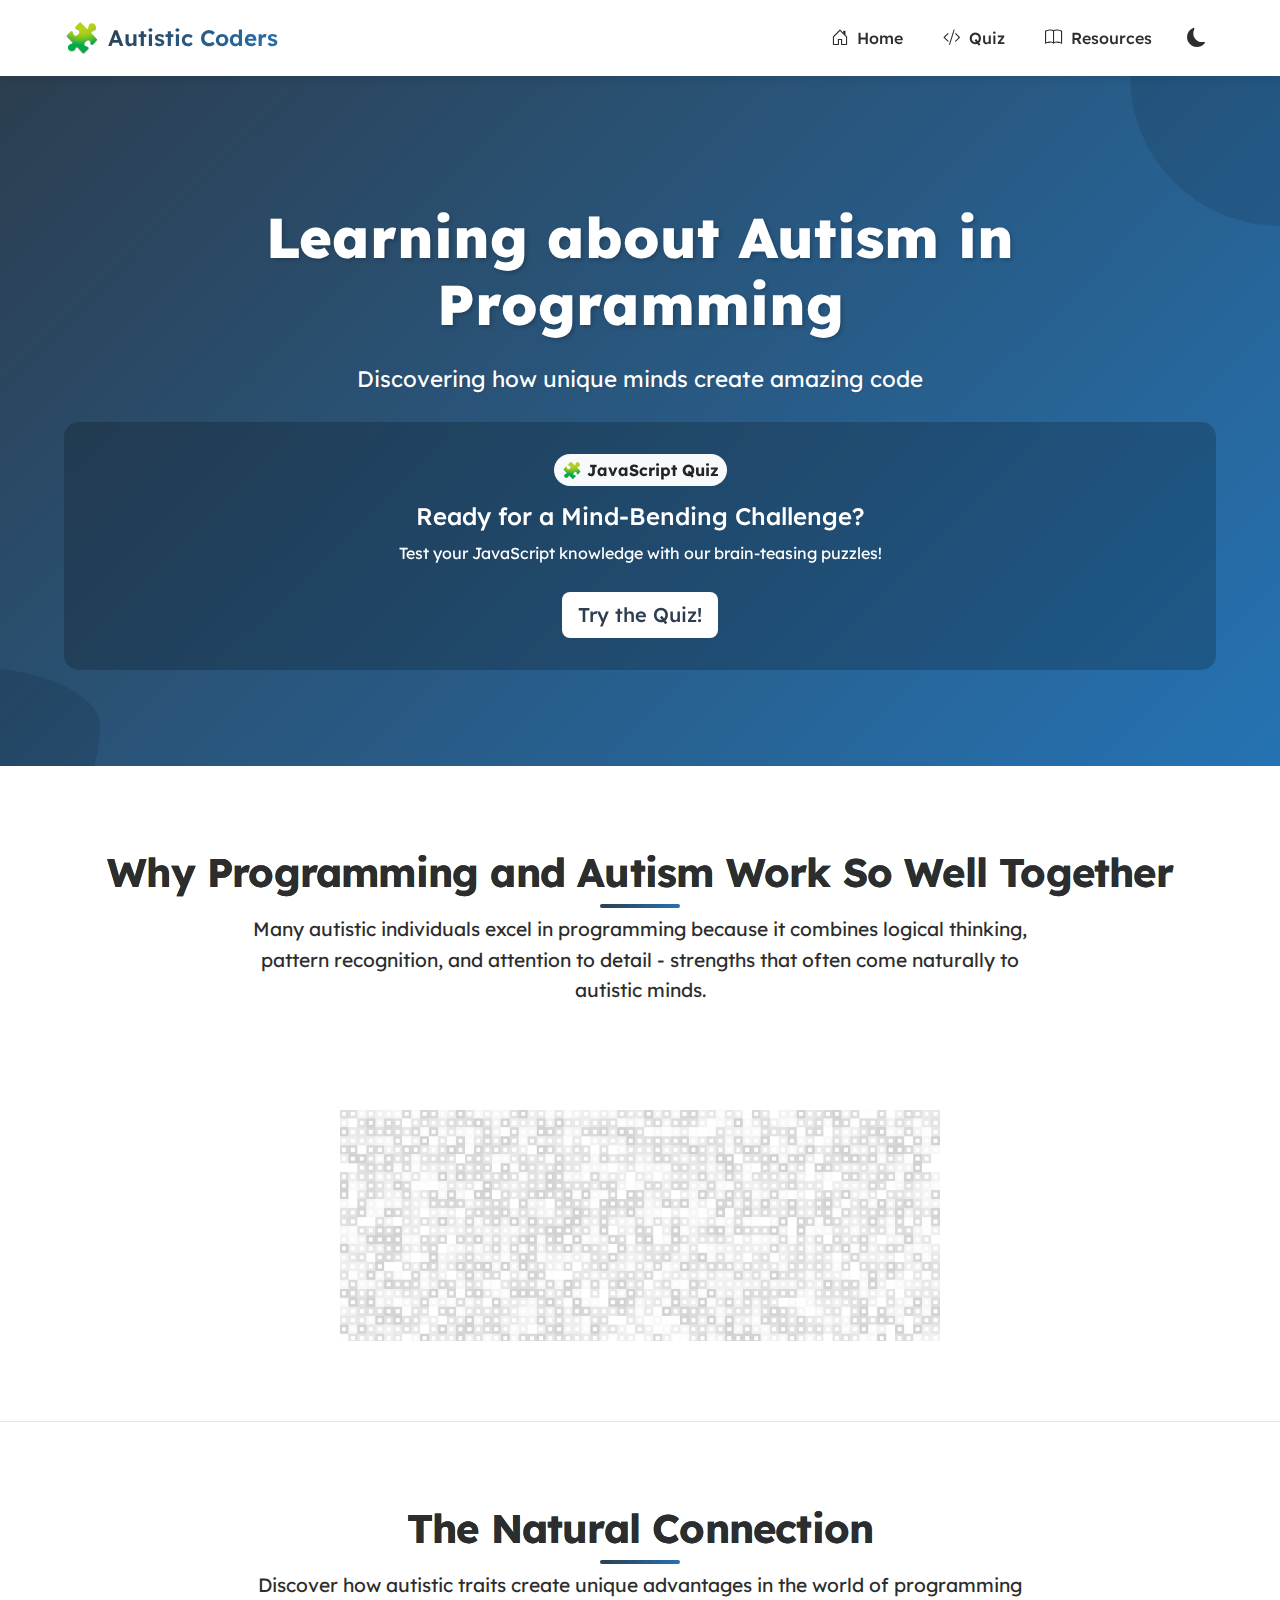
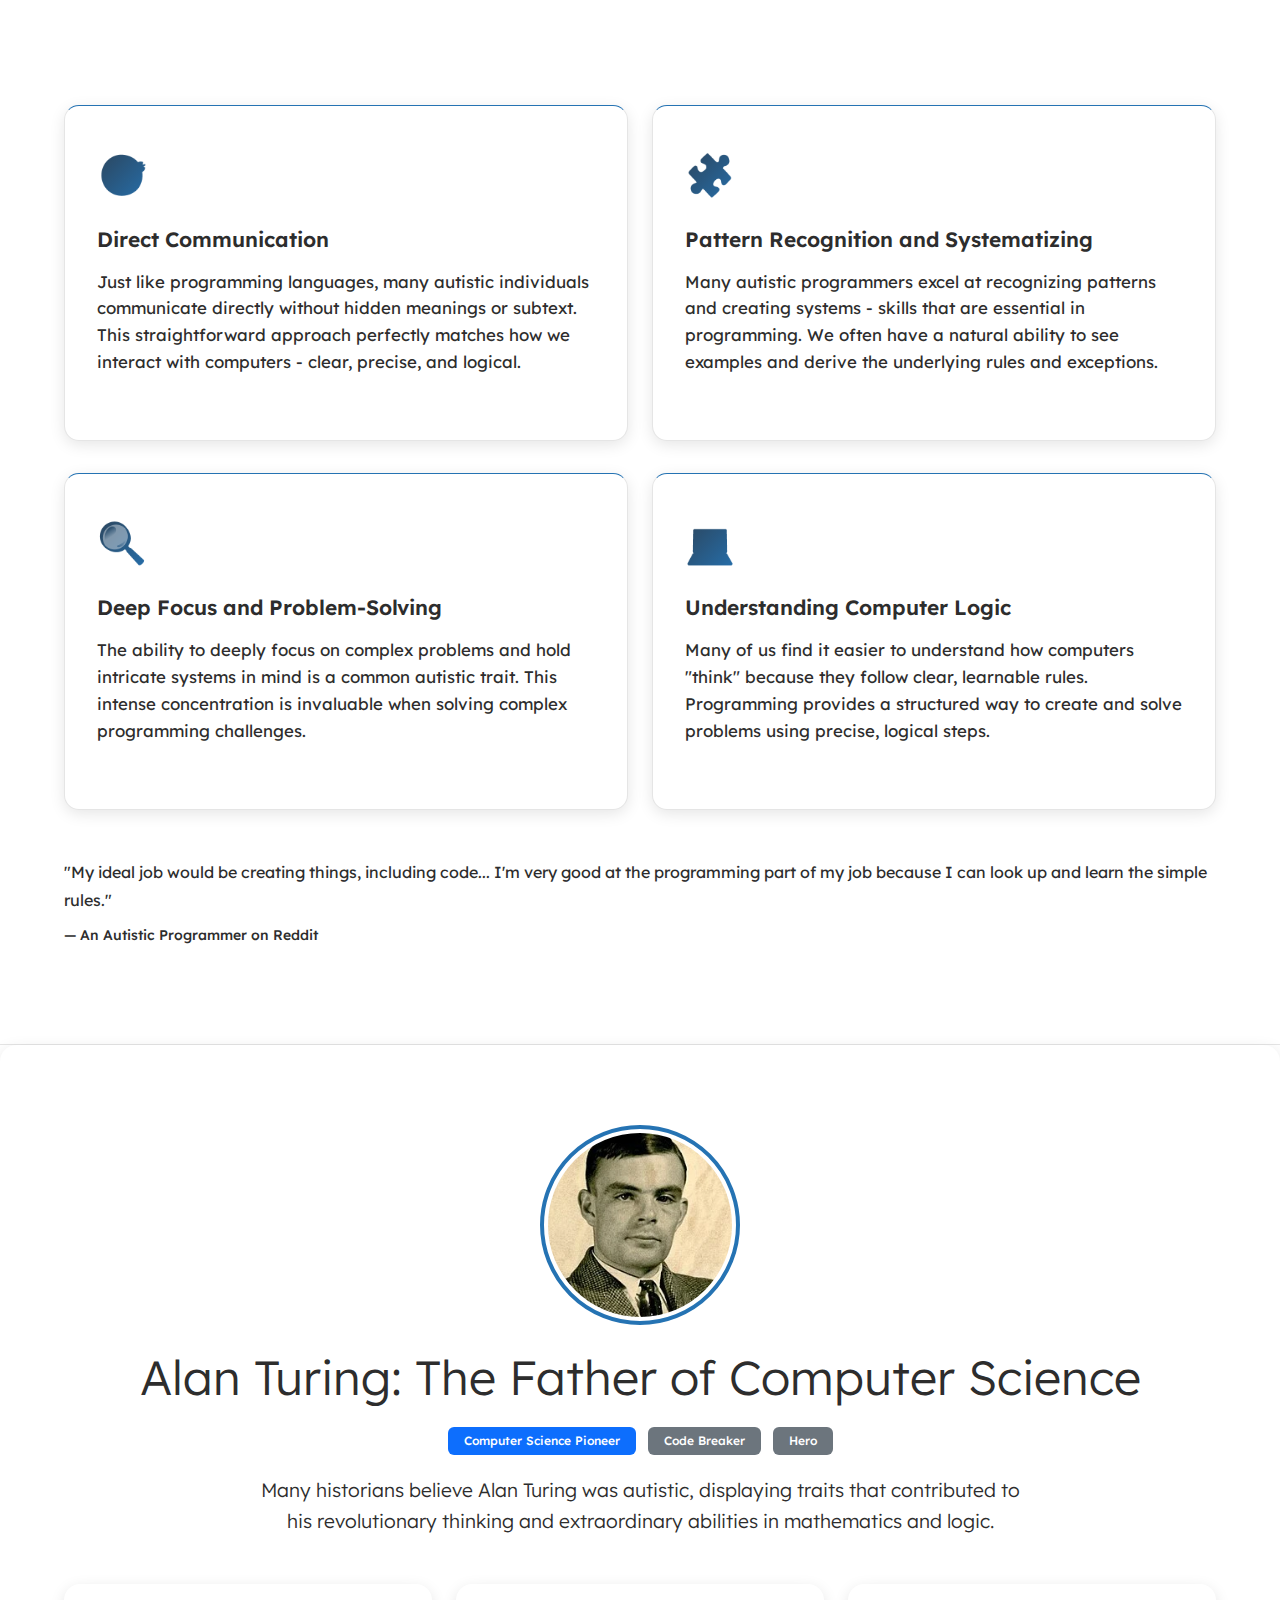
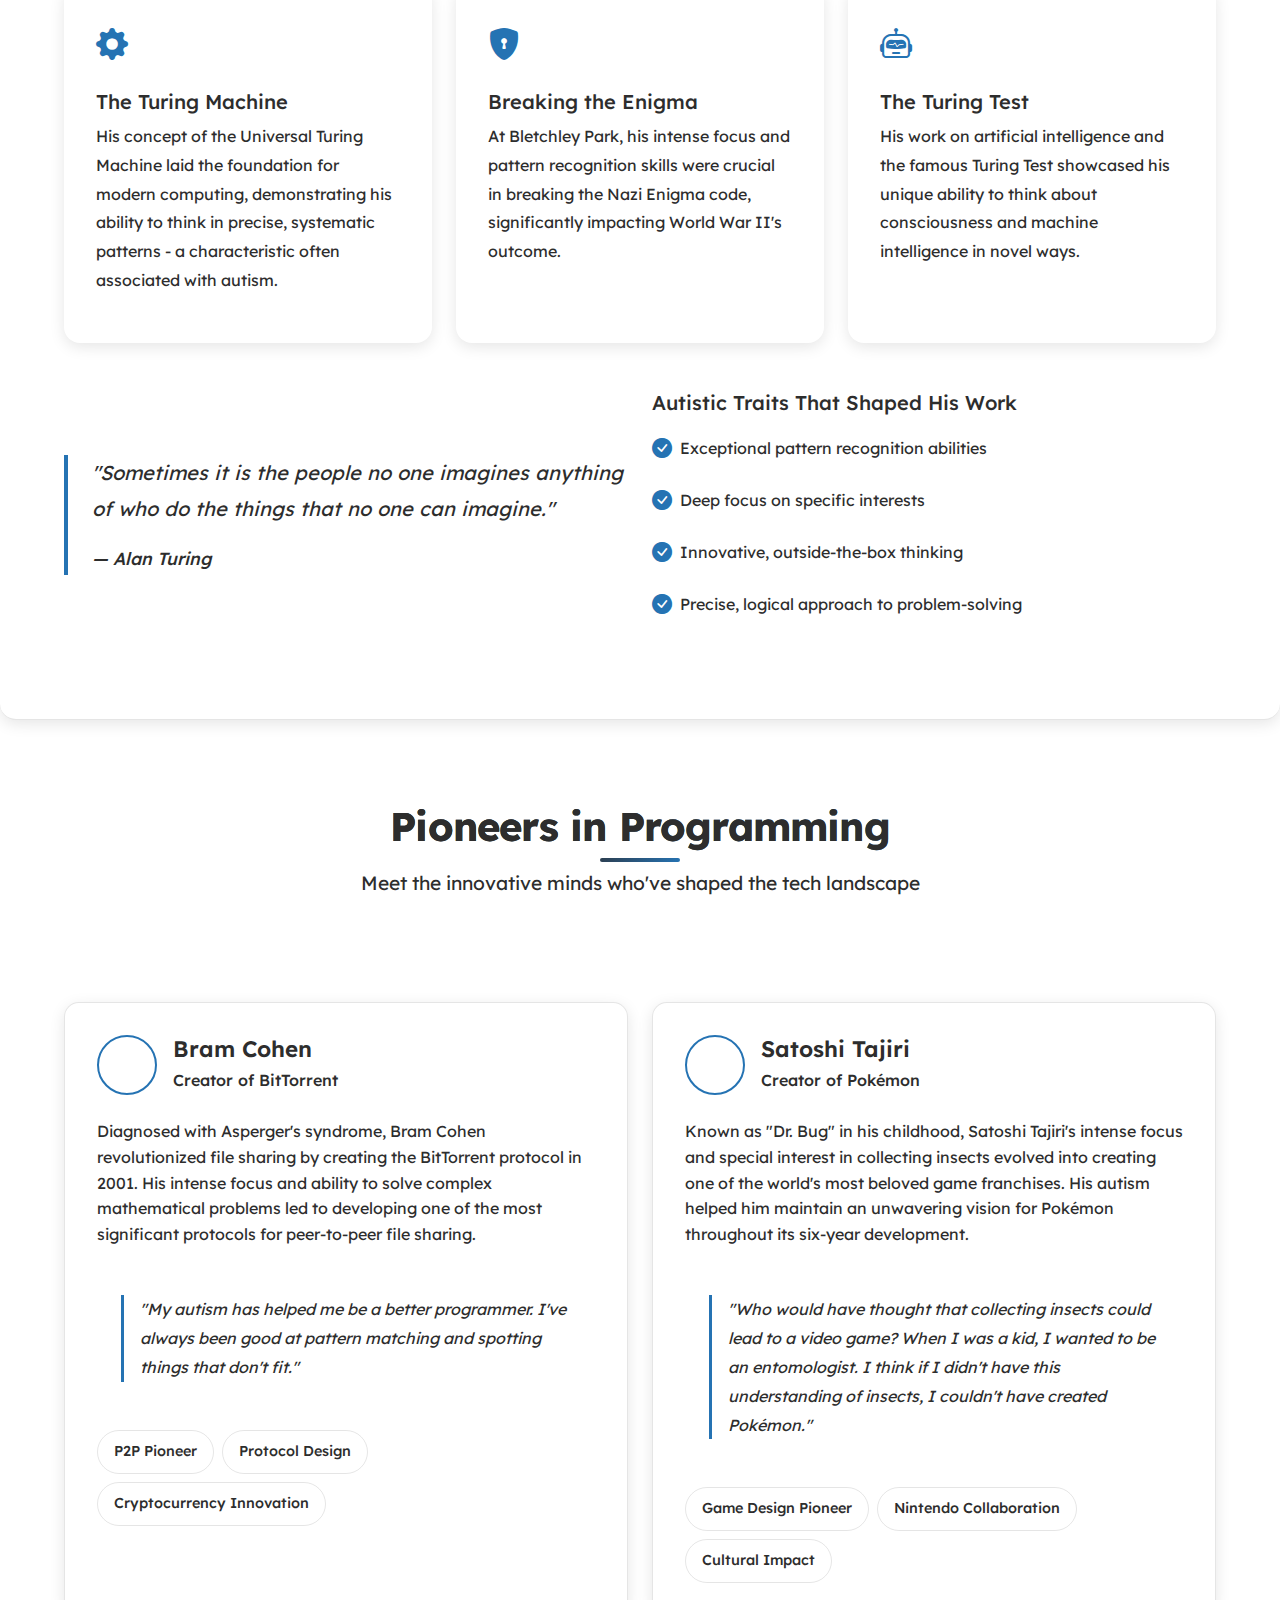
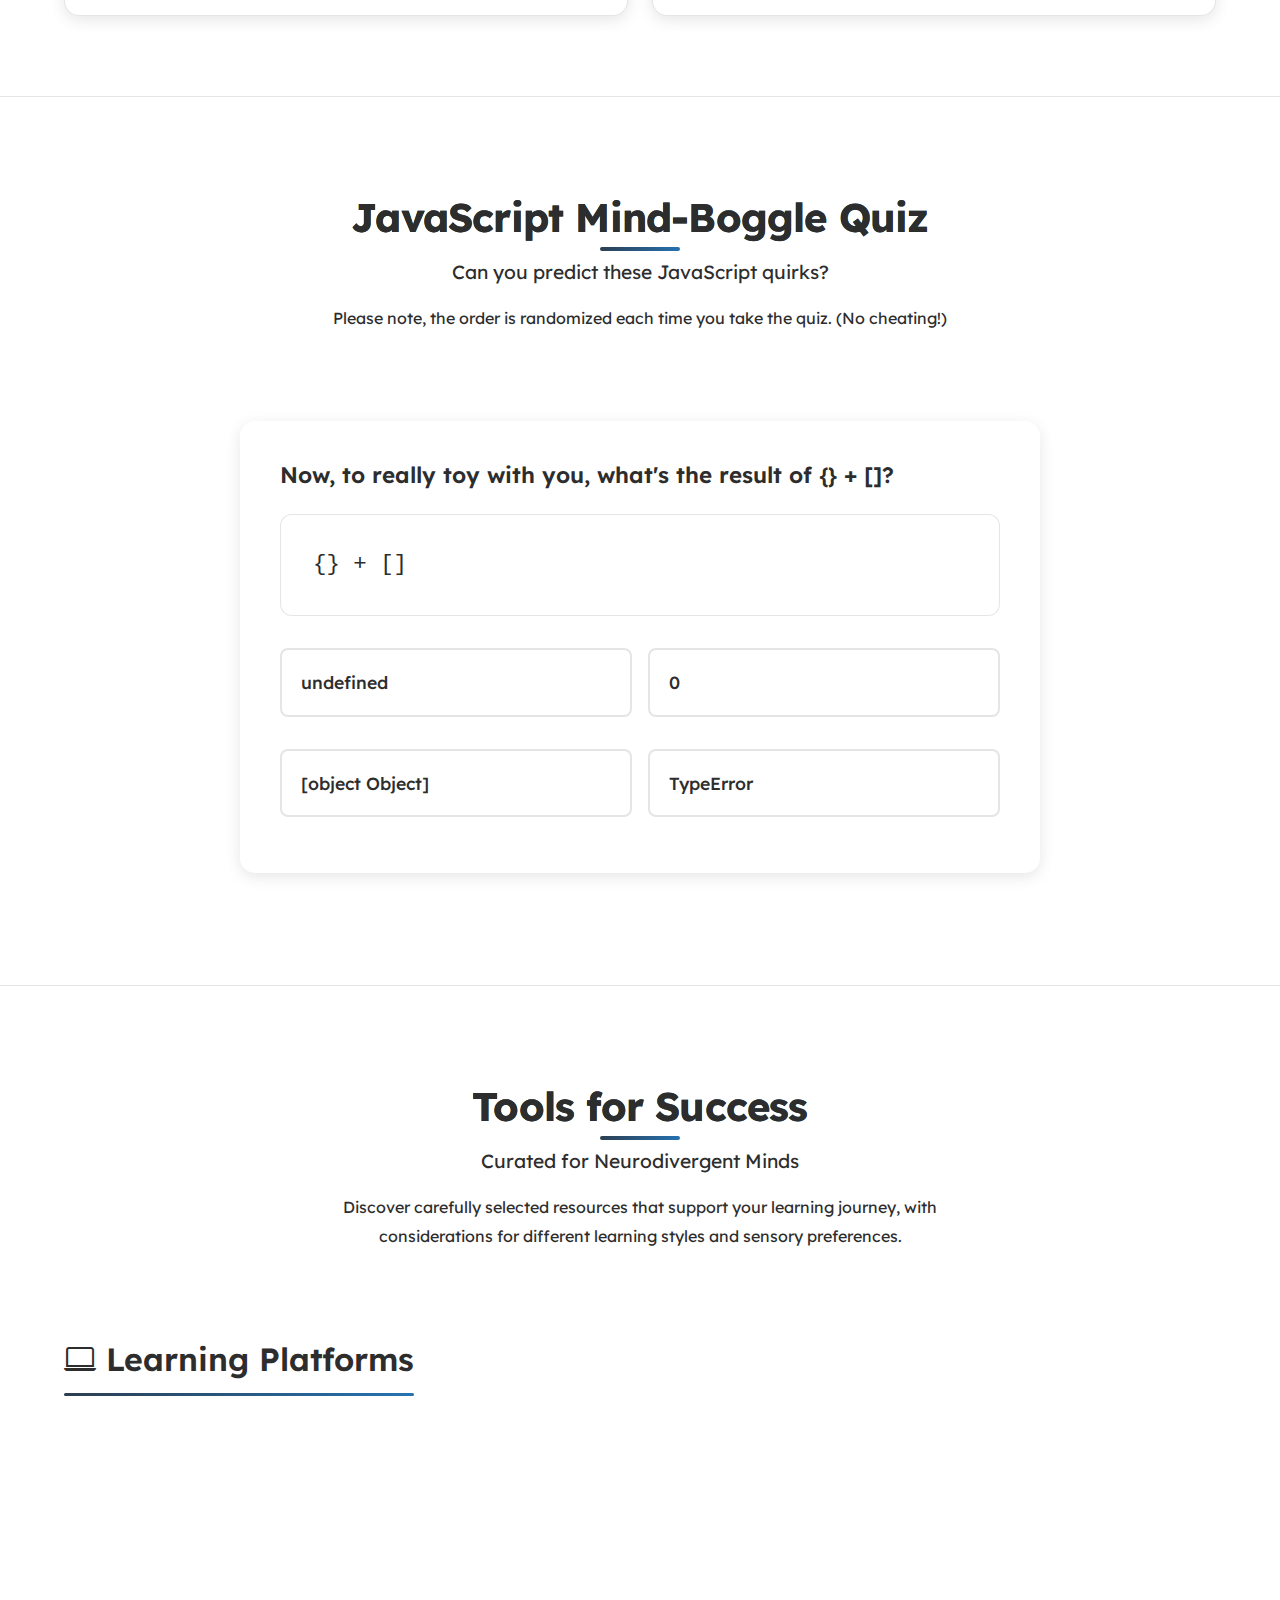
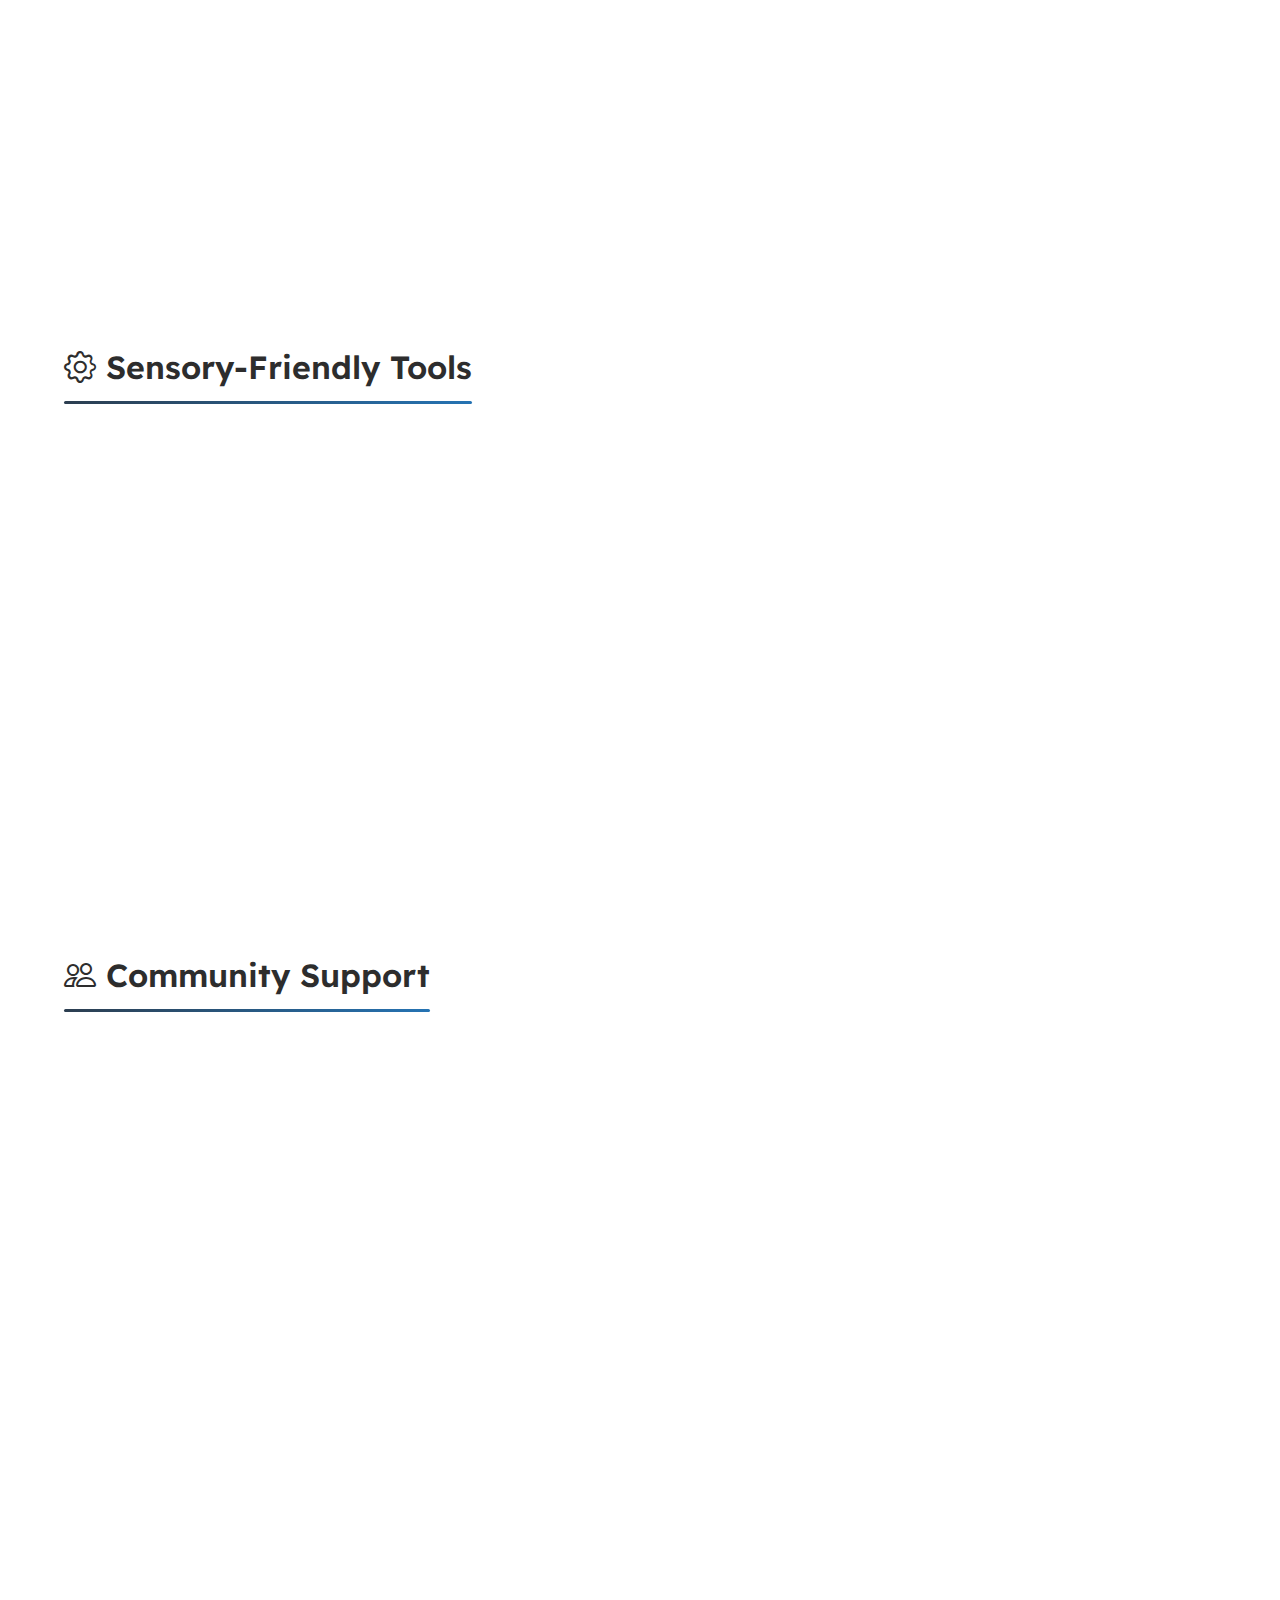
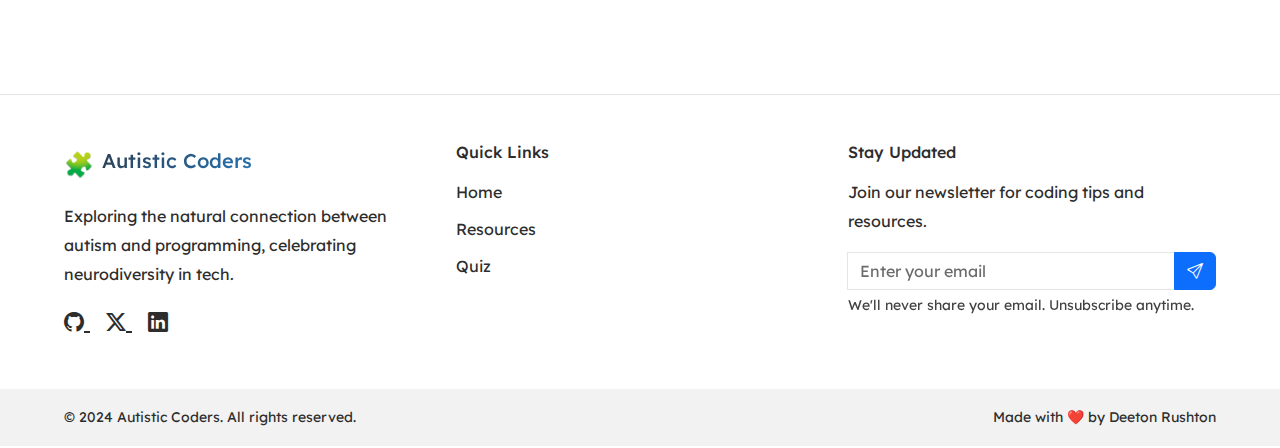
<file: index.html>
<!DOCTYPE html>
<html lang="en">
<head>
    <meta charset="UTF-8">
    <meta name="viewport" content="width=device-width, initial-scale=1.0">
    <!-- SEO Meta Tags -->
    <meta name="description" content="Explore the natural connection between autism and programming. Learn how autistic traits create unique advantages in coding, featuring success stories and resources for neurodivergent programmers.">
    <meta name="keywords" content="autism, programming, neurodiversity, coding, autistic programmers, tech careers, JavaScript, inclusive tech">
    <meta name="author" content="Deeton Rushton">

    <link rel="shortcut icon" type="image/x-icon" href="favicon.ico">
    
    <title>Autistic Coders - Programming and Neurodiversity</title>
    <!-- Bootstrap CSS -->
    <link href="https://cdn.jsdelivr.net/npm/bootstrap@5.3.0/dist/css/bootstrap.min.css" rel="stylesheet">
    <link rel="stylesheet" href="https://cdn.jsdelivr.net/npm/bootstrap-icons@1.11.3/font/bootstrap-icons.css">
    <link href="css/styles.css" rel="stylesheet">
    <link href="css/quiz.css" rel="stylesheet">
    <link href="css/resources.css" rel="stylesheet">
    <!-- Easy to read, dyslexic friendly font -->
    <link href="https://fonts.googleapis.com/css2?family=Lexend:wght@300;400;500;600;700&display=swap" rel="stylesheet">
</head>
<body>
    <!-- Navigation -->
    <nav class="navbar navbar-expand-lg">
        <div class="container">
            <a class="navbar-brand" href="#top">
                <span class="brand-icon">🧩</span>
                <span class="brand-text">Autistic Coders</span>
            </a>
            <button aria-label="Toggle navigation bar" class="navbar-toggler" type="button" data-bs-toggle="collapse" data-bs-target="#navbarNav">
                <span class="navbar-toggler-icon"></span>
            </button>
            <div class="collapse navbar-collapse" id="navbarNav">
                <ul class="navbar-nav ms-auto">
                    <li class="nav-item">
                        <a class="nav-link" href="#introduction" aria-label="Visit the home page">
                            <i class="bi bi-house-door"></i>
                            Home
                        </a>
                    </li>
                    <li class="nav-item">
                        <a class="nav-link" href="#quiz" aria-label="Take the quiz">
                            <i class="bi bi-code-slash"></i>
                            Quiz
                        </a>
                    </li>
                    <li class="nav-item">
                        <a class="nav-link" href="#resources" aria-label="Visit the resources page">
                            <i class="bi bi-book"></i>
                            Resources
                        </a>
                    </li>
                </ul>
            </div>
            <div class="nav-item ms-2">
                <button class="theme-toggle" id="themeToggle" aria-label="Toggle dark mode">
                    <i class="bi bi-sun-fill light-icon"></i>
                    <i class="bi bi-moon-fill dark-icon"></i>
                </button>
            </div>
        </div>
    </nav>

    <!-- Main Content -->
    <main>
        <!-- Hero Section -->
        <header class="hero-section" id="top">
            <div class="container">
                <h1 class="display-4">Learning about Autism in Programming</h1>
                <p class="lead">Discovering how unique minds create amazing code</p>
                
                <!-- New Quiz CTA -->
                <div class="quiz-cta mt-4">
                    <div class="quiz-badge">
                        <span class="badge bg-light text-dark p-2">🧩 JavaScript Quiz</span>
                    </div>
                    <h2 class="h4 text-light mt-3">Ready for a Mind-Bending Challenge?</h2>
                    <p class="text-light mb-4">Test your JavaScript knowledge with our brain-teasing puzzles!</p>
                    <a href="#quiz" class="btn btn-light btn-lg">
                        Try the Quiz!
                    </a>
                </div>
            </div>
        </header>

        <!-- Introduction Section -->
        <section id="introduction">
            <div class="container">
                <div class="section-header">
                    <h2>Why Programming and Autism Work So Well Together</h2>
                    <p class="lead">Many autistic individuals excel in programming because it combines logical thinking, pattern recognition, and attention to detail - strengths that often come naturally to autistic minds.</p>
                </div>
                <div class="intro-image-container text-center">
                    <picture>
                        <source srcset="images/coding-patterns.webp" type="image/webp">
                        <img src="images/coding-patterns.webp" 
                             alt="Abstract visualization of code patterns and logical thinking" 
                             class="intro-image img-fluid"
                             width="600"
                             height="400"
                             loading="lazy">
                    </picture>
                </div>
            </div>
        </section>

        <!-- Why Autistic Minds Excel Section -->
        <section id="traits">
            <div class="container">
                <div class="section-header">
                    <h2>The Natural Connection</h2>
                    <p class="lead">Discover how autistic traits create unique advantages in the world of programming</p>
                </div>
                
                <div class="row g-4">
                    <div class="col-md-6">
                        <div class="trait-card">
                            <div class="trait-icon">🎯</div>
                            <h3 class="trait-title">Direct Communication</h3>
                            <p>Just like programming languages, many autistic individuals communicate directly without hidden meanings or subtext. This straightforward approach perfectly matches how we interact with computers - clear, precise, and logical.</p>
                        </div>
                    </div>

                    <div class="col-md-6">
                        <div class="trait-card">
                            <div class="trait-icon">🧩</div>
                            <h3 class="trait-title">Pattern Recognition and Systematizing</h3>
                            <p>Many autistic programmers excel at recognizing patterns and creating systems - skills that are essential in programming. We often have a natural ability to see examples and derive the underlying rules and exceptions.</p>
                        </div>
                    </div>

                    <div class="col-md-6">
                        <div class="trait-card">
                            <div class="trait-icon">🔍</div>
                            <h3 class="trait-title">Deep Focus and Problem-Solving</h3>
                            <p>The ability to deeply focus on complex problems and hold intricate systems in mind is a common autistic trait. This intense concentration is invaluable when solving complex programming challenges.</p>
                        </div>
                    </div>

                    <div class="col-md-6">
                        <div class="trait-card">
                            <div class="trait-icon">💻</div>
                            <h3 class="trait-title">Understanding Computer Logic</h3>
                            <p>Many of us find it easier to understand how computers "think" because they follow clear, learnable rules. Programming provides a structured way to create and solve problems using precise, logical steps.</p>
                        </div>
                    </div>
                </div>

                <blockquote class="programming-quote mt-5">
                    <p class="mb-0">"My ideal job would be creating things, including code... I'm very good at the programming part of my job because I can look up and learn the simple rules."</p>
                    <footer class="blockquote-footer mt-2">An Autistic Programmer on Reddit</footer>
                </blockquote>
            </div>
        </section>

        <!-- Alan Turing Section -->
        <section id="turing" class="turing-section">
            <div class="container">
                <!-- Header with smaller image -->
                <div class="text-center mb-5">
                    <div class="turing-portrait-container mx-auto mb-4">
                        <picture>
                            <source srcset="images/alan-turing.webp" type="image/webp">
                            <img src="images/alan-turing.jpg" 
                                 alt="Portrait of Alan Turing" 
                                 class="rounded-circle"
                                 width="200"
                                 height="200"
                                 loading="lazy"
                                 decoding="async">
                        </picture>
                    </div>
                    <h2 class="display-5">Alan Turing: The Father of Computer Science</h2>
                    <div class="achievement-badges my-3">
                        <span class="badge bg-primary">Computer Science Pioneer</span>
                        <span class="badge bg-secondary">Code Breaker</span>
                        <span class="badge bg-secondary">Hero</span>
                    </div>
                    <p class="lead col-lg-8 mx-auto">Many historians believe Alan Turing was autistic, displaying traits that contributed to his revolutionary thinking and extraordinary abilities in mathematics and logic.</p>
                </div>

                <!-- Achievements Grid -->
                <div class="row g-4 mb-5">
                    <div class="col-md-4">
                        <div class="achievement-card h-100">
                            <div class="achievement-icon">
                                <i class="bi bi-gear-fill"></i>
                            </div>
                            <h3 class="h5">The Turing Machine</h3>
                            <p>His concept of the Universal Turing Machine laid the foundation for modern computing, demonstrating his ability to think in precise, systematic patterns - a characteristic often associated with autism.</p>
                        </div>
                    </div>
                    
                    <div class="col-md-4">
                        <div class="achievement-card h-100">
                            <div class="achievement-icon">
                                <i class="bi bi-shield-lock-fill"></i>
                            </div>
                            <h3 class="h5">Breaking the Enigma</h3>
                            <p>At Bletchley Park, his intense focus and pattern recognition skills were crucial in breaking the Nazi Enigma code, significantly impacting World War II's outcome.</p>
                        </div>
                    </div>
                    
                    <div class="col-md-4">
                        <div class="achievement-card h-100">
                            <div class="achievement-icon">
                                <i class="bi bi-robot"></i>
                            </div>
                            <h3 class="h5">The Turing Test</h3>
                            <p>His work on artificial intelligence and the famous Turing Test showcased his unique ability to think about consciousness and machine intelligence in novel ways.</p>
                        </div>
                    </div>
                </div>

                <!-- Quote and Legacy -->
                <div class="row align-items-center">
                    <div class="col-lg-6">
                        <blockquote class="turing-quote">
                            <p>"Sometimes it is the people no one imagines anything of who do the things that no one can imagine."</p>
                            <footer class="blockquote-footer mt-2">Alan Turing</footer>
                        </blockquote>
                    </div>
                    <div class="col-lg-6">
                        <div class="turing-legacy">
                            <h3 class="h5 mb-3">Autistic Traits That Shaped His Work</h3>
                            <ul class="list-unstyled">
                                <li><i class="bi bi-check-circle-fill me-2"></i>Exceptional pattern recognition abilities</li>
                                <li><i class="bi bi-check-circle-fill me-2"></i>Deep focus on specific interests</li>
                                <li><i class="bi bi-check-circle-fill me-2"></i>Innovative, outside-the-box thinking</li>
                                <li><i class="bi bi-check-circle-fill me-2"></i>Precise, logical approach to problem-solving</li>
                            </ul>
                        </div>
                    </div>
                </div>
            </div>
        </section>

        <!-- Pioneers Section -->
        <section id="pioneers" class="pioneers-section">
            <div class="container">
                <div class="section-header">
                    <h2>Pioneers in Programming</h2>
                    <p class="lead">Meet the innovative minds who've shaped the tech landscape</p>
                </div>
                <div class="row g-4">
                    <!-- Bram Cohen Card -->
                    <div class="col-lg-6">
                        <div class="pioneer-card">
                            <div class="pioneer-content">
                                <div class="pioneer-header">
                                    <div class="pioneer-avatar">
                                        <img src="images/bram-cohen.webp" alt="Bram Cohen" width="60" height="60" loading="lazy" decoding="async" fetchpriority="low">
                                    </div>
                                    <div class="pioneer-title-group">
                                        <h3 class="pioneer-name">Bram Cohen</h3>
                                        <p class="pioneer-title">Creator of BitTorrent</p>
                                    </div>
                                </div>
                                <p class="pioneer-description">Diagnosed with Asperger's syndrome, Bram Cohen revolutionized file sharing by creating the BitTorrent protocol in 2001. His intense focus and ability to solve complex mathematical problems led to developing one of the most significant protocols for peer-to-peer file sharing.</p>
                                <div class="pioneer-quote">
                                    <blockquote>"My autism has helped me be a better programmer. I've always been good at pattern matching and spotting things that don't fit."</blockquote>
                                </div>
                                <div class="pioneer-achievements">
                                    <span class="achievement-badge">P2P Pioneer</span>
                                    <span class="achievement-badge">Protocol Design</span>
                                    <span class="achievement-badge">Cryptocurrency Innovation</span>
                                </div>
                            </div>
                        </div>
                    </div>

                    <!-- Satoshi Tajiri Card -->
                    <div class="col-lg-6">
                        <div class="pioneer-card">
                            <div class="pioneer-content">
                                <div class="pioneer-header">
                                    <div class="pioneer-avatar">
                                        <img src="images/satoshi-tajiri.webp" alt="Satoshi Tajiri" width="60" height="60" loading="lazy" decoding="async" fetchpriority="low">
                                    </div>
                                    <div class="pioneer-title-group">
                                        <h3 class="pioneer-name">Satoshi Tajiri</h3>
                                        <p class="pioneer-title">Creator of Pokémon</p>
                                    </div>
                                </div>
                                <p class="pioneer-description">Known as "Dr. Bug" in his childhood, Satoshi Tajiri's intense focus and special interest in collecting insects evolved into creating one of the world's most beloved game franchises. His autism helped him maintain an unwavering vision for Pokémon throughout its six-year development.</p>
                                <div class="pioneer-quote">
                                    <blockquote>"Who would have thought that collecting insects could lead to a video game? When I was a kid, I wanted to be an entomologist. I think if I didn't have this understanding of insects, I couldn't have created Pokémon."</blockquote>
                                </div>
                                <div class="pioneer-achievements">
                                    <span class="achievement-badge">Game Design Pioneer</span>
                                    <span class="achievement-badge">Nintendo Collaboration</span>
                                    <span class="achievement-badge">Cultural Impact</span>
                                </div>
                            </div>
                        </div>
                    </div>
                </div>
            </div>
        </section>

        <!-- Quiz Section -->
        <section id="quiz">
            <div class="container">
                <div class="section-header">
                    <h2 class="display-4">JavaScript Mind-Boggle Quiz</h2>
                    <p class="lead">Can you predict these JavaScript quirks?</p>
                    <p class="text-muted">Please note, the order is randomized each time you take the quiz. (No cheating!)</p>
                </div>
                
                <div class="quiz-container">
                    <div class="question-card mb-4">
                        <h2 class="question-text mb-4">Placeholder, Javascript will inject here</h2>
                        <div class="code-block">
                            <pre><code class="language-javascript"></code></pre>
                        </div>
                        <div class="answers mt-4">
                            <div class="row g-3">
                                <div class="col-md-6">
                                    <button class="btn btn-outline-primary w-100 answer-btn" data-answer="a">
                                        Answer A
                                    </button>
                                </div>
                                <div class="col-md-6">
                                    <button class="btn btn-outline-primary w-100 answer-btn" data-answer="b">
                                        Answer B
                                    </button>
                                </div>
                                <div class="col-md-6">
                                    <button class="btn btn-outline-primary w-100 answer-btn" data-answer="c">
                                        Answer C
                                    </button>
                                </div>
                                <div class="col-md-6">
                                    <button class="btn btn-outline-primary w-100 answer-btn" data-answer="d">
                                        Answer D
                                    </button>
                                </div>
                            </div>
                        </div>
                        <div class="explanation mt-4 d-none">
                            <!-- Explanation will appear here after answering -->
                        </div>
                        <div class="try-it-yourself mt-4 d-none">
                            <h3 class="try-it-title">Try it yourself! 🚀</h3>
                            <div class="code-playground">
                                <div class="code-editor">
                                    <pre><code class="language-javascript" contenteditable="true"></code></pre>
                                </div>
                                <button class="btn btn-success run-code-btn">
                                    <i class="bi bi-play-fill"></i> Run Code
                                </button>
                                <div class="code-output mt-3">
                                    <div class="output-title">Output:</div>
                                    <pre class="output-content"></pre>
                                </div>
                            </div>
                        </div>
                    </div>
                    
                    <div class="quiz-navigation mt-4 d-flex justify-content-between mb-2">
                        <button class="btn btn-outline-primary btn-lg" id="prevQuestion" style="display: none;">
                            <i class="bi bi-arrow-left"></i> Previous
                        </button>
                        <button class="btn btn-primary btn-lg" id="nextQuestion" style="display: none;">
                            Next <i class="bi bi-arrow-right"></i>
                        </button>
                    </div>
                </div>
            </div>
        </section>

        <!-- Resources Section -->
        <section id="resources">
            <div class="container">
                <div class="section-header">
                    <h2 class="display-4">Tools for Success</h2>
                    <p class="lead">Curated for Neurodivergent Minds</p>
                    <p class="text-muted">Discover carefully selected resources that support your learning journey, 
                        with considerations for different learning styles and sensory preferences.</p>
                </div>

                <!-- Resource Categories -->
                <div class="resource-content">
                    <!-- Learning Platforms -->
                    <div class="resource-category mb-5">
                        <h2 class="mb-4">
                            <i class="bi bi-laptop"></i>
                            Learning Platforms
                        </h2>
                        <div class="row g-4">
                            <div class="col-md-6 col-lg-4">
                                <div class="resource-card">
                                    <div class="resource-icon">
                                        <i class="bi bi-code-square"></i>
                                    </div>
                                    <h3>freeCodeCamp</h3>
                                    <p>Self-paced learning with clear, structured lessons and immediate feedback. Perfect for focused, independent learning.</p>
                                    <a href="https://www.freecodecamp.org/" class="btn btn-outline-primary" target="_blank">
                                        Visit FreeCodeCamp here <i class="bi bi-arrow-right"></i>
                                    </a>
                                </div>
                            </div>
                            <div class="col-md-6 col-lg-4">
                                <div class="resource-card">
                                    <div class="resource-icon">
                                        <i class="bi bi-play-circle"></i>
                                    </div>
                                    <h3>The Odin Project</h3>
                                    <p>Clear, structured path to web development with detailed instructions and community support.</p>
                                    <a href="https://www.theodinproject.com/" class="btn btn-outline-primary" target="_blank">
                                        Visit The Odin Project here <i class="bi bi-arrow-right"></i>
                                    </a>
                                </div>
                            </div>
                            <div class="col-md-6 col-lg-4"> 
                                <div class="resource-card">
                                    <div class="resource-icon">
                                        <i class="bi bi-code-square"></i>
                                    </div>
                                    <h3>Fireship</h3>
                                    <p>Light-hearted, fast-paced coding tutorials for beginners. Great for visual learners.</p>
                                    <a href="https://www.youtube.com/@fireship" class="btn btn-outline-primary" target="_blank">
                                        Visit The Fireship Youtube Channel <i class="bi bi-youtube"></i>
                                    </a>
                                </div>
                            </div>
                        </div>
                    </div>

                    <!-- Sensory-Friendly Tools -->
                    <div class="resource-category mb-5">
                        <h2 class="mb-4">
                            <i class="bi bi-gear"></i>
                            Sensory-Friendly Tools
                        </h2>
                        <div class="row g-4">
                            <div class="col-md-6 col-lg-4">
                                <div class="resource-card">
                                    <div class="resource-icon">
                                        <i class="bi bi-moon-stars"></i>
                                    </div>
                                    <h3>Dark Reader</h3>
                                    <p>Browser extension for automatic dark mode on all websites. Reduces eye strain and sensory overload.</p>
                                    <a href="https://darkreader.org/" class="btn btn-outline-primary" target="_blank">
                                        Learn More about Dark Reader <i class="bi bi-arrow-right"></i>
                                    </a>
                                </div>
                            </div>
                            <div class="col-md-6 col-lg-4">
                                <div class="resource-card">
                                    <div class="resource-icon">
                                        <i class="bi bi-book"></i>
                                    </div>
                                    <h3>Browser Tools</h3>
                                    <p>Most browsers have built-in tools to make reading easier, just right click and press "Open in Reading Mode".</p>
                                </div>
                            </div>
                            <div class="col-md-6 col-lg-4">
                                <div class="resource-card">
                                    <div class="resource-icon">
                                        <i class="bi bi-headset"></i>
                                    </div>
                                    <h3>Listen to music</h3>
                                    <p>Music can be soothing, but it can also be overwhelming. Try to find music that is not too loud and is instrumental only.</p>
                                </div>
                            </div>
                        </div>
                    </div>

                    <!-- Community Support -->
                    <div class="resource-category mb-5">
                        <h2 class="mb-4">
                            <i class="bi bi-people"></i>
                            Community Support
                        </h2>
                        <div class="row g-4">
                            <div class="col-md-6 col-lg-4">
                                <div class="resource-card">
                                    <div class="resource-icon">
                                        <i class="bi bi-discord"></i>
                                    </div>
                                    <h3>Neurodivergent in Tech</h3>
                                    <p>A supportive Discord community for neurodivergent tech professionals and learners.</p>
                                    <a href="https://discord.gg/neurodiversity-in-tech" class="btn btn-outline-primary" target="_blank">
                                        Join The Discord Community <i class="bi bi-arrow-right"></i>
                                    </a>
                                </div>
                            </div>
                            <div class="col-md-6 col-lg-4">
                                <div class="resource-card">
                                    <div class="resource-icon">
                                        <i class="bi bi-reddit"></i>
                                    </div>
                                    <h3>Reddit</h3>
                                    <p class="text-content">A community of people who are interested in technology and neurodiversity.</p>
                                    <a href="https://www.reddit.com/r/ASD_Programmers/" class="btn btn-outline-primary" target="_blank">
                                        Visit The Reddit Community <i class="bi bi-arrow-right"></i>
                                    </a>
                                </div>
                            </div>
                            <div class="col-md-6 col-lg-4">
                                <div class="resource-card">
                                    <div class="resource-icon">
                                        <i class="bi bi-tree-fill"></i>
                                    </div>
                                    <h3>Speak to others and connect with nature</h3>
                                    <p>Talking to others can be overwhelming, but it can also be helpful. Try to find a local support group, and spent time outside.</p>
                                </div>
                            </div>
                        </div>
                    </div>
                </div>
            </div>
        </section>
    </main>

    <!-- Footer -->
    <footer class="footer mt-5">
        <div class="container py-5">
            <div class="row g-4">
                <!-- Brand Column -->
                <div class="col-lg-4 mb-4 mb-lg-0">
                    <div class="footer-brand">
                        <span class="brand-icon">🧩</span>
                        <span class="brand-text h5">Autistic Coders</span>
                    </div>
                    <p class="mt-3">Exploring the natural connection between autism and programming, celebrating neurodiversity in tech.</p>
                    <div class="social-links mt-3">
                        <a href="https://github.com/autistic-coders" class="me-3" aria-label="Visit our GitHub page">
                            <i class="bi bi-github"></i>
                        </a>
                        <a href="https://twitter.com/autistic_coders" class="me-3" aria-label="Follow us on Twitter">
                            <i class="bi bi-twitter-x"></i>
                        </a>
                        <a href="https://linkedin.com/company/autistic-coders" aria-label="Connect with us on LinkedIn">
                            <i class="bi bi-linkedin"></i>
                        </a>
                    </div>
                </div>

                <!-- Quick Links -->
                <div class="col-sm-6 col-lg-4">
                    <h3 class="h6 mb-3">Quick Links</h3>
                    <ul class="list-unstyled footer-links">
                        <li><a href="#top" aria-label="Return to homepage">Home</a></li>
                        <li><a href="#resources" aria-label="View programming resources">Resources</a></li>
                        <li><a href="#quiz" aria-label="Take our programming quiz">Quiz</a></li>
                    </ul>
                </div>

                <!-- Newsletter Signup -->
                <div class="col-sm-6 col-lg-4">
                    <h3 class="h6 mb-3">Stay Updated</h3>
                    <p>Join our newsletter for coding tips and resources.</p>
                    <form class="newsletter-form" id="newsletterForm">
                        <div class="input-group">
                            <label for="emailSubscribe" class="visually-hidden">Email address</label>
                            <input type="email" 
                                   class="form-control" 
                                   id="emailSubscribe" 
                                   name="email" 
                                   placeholder="Enter your email"
                                   required
                                   aria-describedby="emailHelp">
                            <button class="btn btn-primary" type="submit" aria-label="Subscribe to newsletter">
                                <i class="bi bi-send"></i>
                            </button>
                        </div>
                        <small id="emailHelp" class="form-text">We'll never share your email. Unsubscribe anytime.</small>
                        <div id="newsletterMessage" class="mt-2" role="alert"></div>
                    </form>
                </div>
            </div>
        </div>

        <!-- Bottom Bar -->
        <div class="footer-bottom py-3">
            <div class="container">
                <div class="row align-items-center">
                    <div class="col-md-6 text-center text-md-start">
                        <p class="mb-0">&copy; <span id="currentYear">2024</span> Autistic Coders. All rights reserved.</p>
                    </div>
                    <div class="col-md-6 text-center text-md-end">
                        <p class="mb-0">
                            Made with <span class="visually-hidden">love</span>❤️ by Deeton Rushton
                        </p>
                    </div>
                </div>
            </div>
        </div>
    </footer>

    <!-- Bootstrap JavaScript Dependencies -->
    <script defer src="https://cdn.jsdelivr.net/npm/bootstrap@5.3.0/dist/js/bootstrap.bundle.min.js"></script>
    <script src="js/main.js"></script>
    <script src="js/theme.js"></script>
    <script src="js/quiz.js"></script>
</body>
</html>
</file>
<file: css/styles.css>
@import 'theme.css';

/* Custom styles */
.hero-section {
    background: var(--header-bg);
    padding: 8rem 0 6rem;
    position: relative;
    overflow: hidden;
    color: var(--header-text);
    margin-bottom: 0;
    text-align: center;
}

.hero-section::before {
    content: '';
    position: absolute;
    width: 300px;
    height: 300px;
    background: var(--border-color);
    border-radius: 50%;
    top: -150px;
    right: -150px;
    animation: float 6s ease-in-out infinite;
}

.hero-section::after {
    content: '';
    position: absolute;
    width: 200px;
    height: 200px;
    background: var(--border-color);
    border-radius: 30% 70% 70% 30% / 30% 30% 70% 70%;
    bottom: -100px;
    left: -100px;
    animation: float 8s ease-in-out infinite reverse;
}

@keyframes float {
    0% { transform: translate(0, 0) rotate(0deg); }
    50% { transform: translate(20px, 20px) rotate(10deg); }
    100% { transform: translate(0, 0) rotate(0deg); }
}

.hero-section .display-4 {
    font-size: 3.5rem;
    font-weight: 800;
    text-shadow: 2px 2px 4px rgba(0,0,0,0.2);
    margin-bottom: 1.5rem;
}

.hero-section .lead {
    font-size: 1.4rem;
    font-weight: 400;
    text-shadow: 1px 1px 2px rgba(0,0,0,0.1);
}

.card {
    transition: transform 0.2s;
    border: none;
    box-shadow: var(--card-shadow);
    background-color: var(--card-bg);
    padding: 1rem;
}

.card-title {
    color: var(--text-color);
    font-weight: 600;
}

.card:hover {
    transform: translateY(-5px);
}

/* Ensuring good contrast and readability */
body {
    color: var(--text-color);
    line-height: 1.8;
    background-color: var(--bg-color);
    padding-top: 76px;
    font-family: var(--body-font);
    font-weight: 400;
}

/* Making sure links are clearly visible */
.nav-link {
    color: var(--text-color);
    font-weight: 500;
}

.nav-link:hover {
    color: var(--primary-color);
}

.trait-card {
    background: var(--card-bg);
    border-radius: 15px;
    padding: 2rem;
    height: 100%;
    box-shadow: var(--card-shadow);
    transition: all 0.3s ease;
    border: 1px solid var(--border-color);
    position: relative;
    overflow: hidden;
    margin-bottom: 2rem;
}

.trait-card:hover {
    transform: translateY(-5px);
    box-shadow: var(--card-shadow);
}

.trait-icon {
    font-size: 2.5rem;
    margin-bottom: 1rem;
    background: var(--header-bg);
    background-clip: text;
    -webkit-text-fill-color: transparent;
    display: inline-block;
}

.trait-title {
    font-size: 1.3rem;
    color: var(--text-color);
    margin-bottom: 1rem;
    font-weight: 600;
}

.trait-card p {
    color: var(--text-secondary);
    line-height: 1.6;
    margin-bottom: 0;
    font-weight: 400;
    font-size: 1.05rem;
}

.blockquote {
    background: var(--bg-secondary);
    border-left: 5px solid var(--primary-color);
    padding: 2rem;
    border-radius: 10px;
    font-style: italic;
    margin: 2rem 0;
    position: relative;
    color: var(--text-color);
}

.blockquote::before {
    content: '"';
    font-size: 4rem;
    position: absolute;
    top: -10px;
    left: 10px;
    color: var(--border-color);
}

.blockquote-footer {
    color: var(--text-color);
    font-weight: 500;
    margin-top: 1rem;
}

.programming-traits {
    max-width: 1000px;
    margin: 0 auto;
    padding: 2rem;
}

/* Card animations for different traits */
.trait-card:nth-child(1) { border-top-color: var(--primary-color); }
.trait-card:nth-child(2) { border-top-color: var(--gradient-end); }
.trait-card:nth-child(3) { border-top-color: var(--primary-color); }
.trait-card:nth-child(4) { border-top-color: var(--gradient-end); }

/* Navbar styling */
.navbar {
    background: var(--navbar-bg);
    box-shadow: var(--navbar-shadow);
    padding: 1rem 0;
    transition: all 0.3s ease;
    position: fixed;
    width: 100%;
    top: 0;
    z-index: 1000;
    height: 76px;
}

.navbar.scrolled {
    box-shadow: var(--navbar-shadow);
}

.navbar-brand {
    display: flex;
    align-items: center;
    gap: 0.5rem;
    font-weight: 600;
    font-size: 1.4rem;
    color: var(--text-color);
    font-family: var(--heading-font);
}

.brand-icon {
    font-size: 1.8rem;
}

.brand-text {
    background: var(--header-bg);
    background-clip: text;
    -webkit-text-fill-color: transparent;
}

.navbar-nav {
    gap: 0.5rem;
}

.nav-link {
    color: var(--text-color) !important;
    font-weight: 500;
    padding: 0.5rem 1rem !important;
    border-radius: 8px;
    display: flex;
    align-items: center;
    gap: 0.5rem;
    transition: all 0.3s ease;
}

.nav-link:hover {
    color: var(--primary-color) !important;
    background: var(--border-color);
    transform: translateY(-1px);
}

.nav-link.active {
    background: var(--border-color);
    color: var(--primary-color) !important;
}

.nav-link i {
    font-size: 1.1rem;
}

/* Mobile adjustments */
@media (max-width: 991px) {
    .navbar-collapse {
        background: var(--navbar-bg);
        padding: 1rem;
        border-radius: 8px;
        margin-top: 0.5rem;
        box-shadow: var(--navbar-shadow);
    }
    
    .nav-link {
        padding: 0.8rem 1rem !important;
    }

    .navbar-toggler {
        border-color: var(--border-color);
    }

    .navbar-toggler-icon {
        background-image: url("data:image/svg+xml,%3csvg xmlns='http://www.w3.org/2000/svg' viewBox='0 0 30 30'%3e%3cpath stroke='rgba(44, 62, 80, 1)' stroke-linecap='round' stroke-miterlimit='10' stroke-width='2' d='M4 7h22M4 15h22M4 23h22'/%3e%3c/svg%3e");
    }
}

h1, h2, h3, h4, h5, h6 {
    font-family: var(--heading-font);
    font-weight: 600;
    line-height: 1.3;
}

.lead {
    font-size: 1.2rem;
    line-height: 1.8;
    font-weight: 300;
}

.spotlight-card {
    border-left: 4px solid #3498db;
    background: linear-gradient(to right, rgba(52, 152, 219, 0.05), transparent);
}

.blockquote-sm {
    font-size: 0.95rem;
    font-style: italic;
    border-left: 3px solid var(--primary-color);
    padding-left: 1rem;
    margin: 1.5rem 0;
    color: var(--text-color);
}

.achievements {
    display: flex;
    flex-wrap: wrap;
    gap: 0.5rem;
}

.achievement-badge {
    background-color: var(--border-color);
    color: var(--primary-color);
    padding: 0.3rem 0.8rem;
    border-radius: 20px;
    font-size: 0.85rem;
    font-weight: 500;
}

/* Update the layout for better responsiveness */
@media (max-width: 768px) {
    .spotlight-card {
        margin-bottom: 2rem;
    }
}

.quiz-cta {
    background: rgba(0, 0, 0, 0.2);
    border-radius: 15px;
    padding: 2rem;
    backdrop-filter: blur(10px);
    margin-top: 3rem;
}

.quiz-cta h2,
.quiz-cta p {
    color: var(--header-text) !important;
}

.quiz-badge {
    margin-bottom: 1rem;
}

.quiz-badge .badge {
    font-size: 1rem;
    padding: 0.5rem 1rem;
    border-radius: 50px;
}

.quiz-cta .btn-light {
    color: var(--dark-color);
    background: var(--bg-color);
    border: none;
    transition: all 0.3s ease;
}

.quiz-cta .btn-light:hover {
    transform: translateY(-2px);
    box-shadow: 0 4px 15px rgba(0, 0, 0, 0.2);
}

/* Pioneer Cards Styling */
.pioneer-card {
    background: var(--card-bg) !important;
    border-radius: 15px;
    padding: 2rem;
    height: 100%;
    box-shadow: var(--card-shadow);
    border: 1px solid var(--border-color);
    transition: all 0.3s ease;
    margin-bottom: 2rem;
}

.pioneer-header {
    display: flex;
    align-items: center;
    gap: 1rem;
    margin-bottom: 1.5rem;
}

.pioneer-avatar {
    width: 60px;
    height: 60px;
    border-radius: 50%;
    overflow: hidden;
    border: 2px solid var(--border-color);
}

.pioneer-avatar img {
    width: 100%;
    height: 100%;
    object-fit: cover;
}

.pioneer-name {
    color: var(--text-color) !important;
    font-size: 1.4rem;
    margin-bottom: 0.25rem;
}

.pioneer-title {
    color: var(--text-secondary);
    margin-bottom: 0;
    font-size: 1rem;
}

.pioneer-description {
    color: var(--text-secondary);
    margin-bottom: 1.5rem;
    line-height: 1.6;
}

.pioneer-quote {
    position: relative;
    padding: 1.5rem;
    background: var(--bg-secondary) !important;
    border-radius: 10px;
    margin-bottom: 1.5rem;
}

.pioneer-quote blockquote {
    color: var(--text-color);
    font-style: italic;
    margin: 0;
    padding-left: 1rem;
    border-left: 3px solid var(--primary-color);
}

.pioneer-achievements {
    display: flex;
    flex-wrap: wrap;
    gap: 0.5rem;
}

.achievement-badge {
    background: var(--bg-secondary);
    color: var(--text-color);
    padding: 0.5rem 1rem;
    border-radius: 50px;
    font-size: 0.9rem;
    border: 1px solid var(--border-color);
}

/* Hover effects */
.pioneer-card:hover {
    transform: translateY(-5px);
    box-shadow: var(--card-shadow);
}

/* Responsive adjustments */
@media (max-width: 768px) {
    .pioneer-card {
        padding: 1.5rem;
    }

    .pioneer-name {
        font-size: 1.2rem;
    }

    .pioneer-avatar {
        width: 50px;
        height: 50px;
    }
}

.pioneer-image::after {
    content: '';
    position: absolute;
    bottom: 0;
    left: 0;
    right: 0;
    height: 50%;
    background: linear-gradient(to bottom, transparent, var(--border-color));
    pointer-events: none;
}

/* Update Pioneer Card Styling */
.pioneer-header {
    display: flex;
    align-items: center;
    gap: 1rem;
    margin-bottom: 1.5rem;
}

.pioneer-avatar {
    flex-shrink: 0;
    width: 60px;
    height: 60px;
    border-radius: 50%;
    overflow: hidden;
    border: 2px solid var(--primary-color);
}

.pioneer-avatar img {
    width: 100%;
    height: 100%;
    object-fit: cover;
    object-position: center;
}

.pioneer-title-group {
    flex-grow: 1;
}

.pioneer-name {
    color: var(--text-color) !important;
    font-size: 1.4rem;
    margin: 0;
    line-height: 1.2;
}

.pioneer-title {
    color: var(--text-secondary) !important;
    font-size: 1rem;
    margin: 0.2rem 0 0 0;
    font-weight: 500;
}

.pioneer-description {
    color: var(--text-secondary) !important;
    line-height: 1.6;
    margin-bottom: 1.5rem;
}

/* Section Headers */
.section-header {
    text-align: center;
    margin-bottom: 4rem;
    position: relative;
    padding-bottom: 1.5rem;
}

.section-header h2 {
    font-size: 2.5rem;
    font-weight: 700;
    color: var(--dark-color);
    margin-bottom: 1rem;
    position: relative;
    display: inline-block;
    letter-spacing: -0.02em;
}

.section-header h2::after {
    content: '';
    position: absolute;
    bottom: -10px;
    left: 50%;
    transform: translateX(-50%);
    width: 80px;
    height: 4px;
    background: var(--header-bg);
    border-radius: 2px;
}

.section-header .lead {
    font-size: 1.2rem;
    color: #666;
    max-width: 800px;
    margin: 0 auto;
    font-weight: 400;
}

/* Header Animations */
@keyframes gradientFlow {
    0% { background-position: 0% 50%; }
    50% { background-position: 100% 50%; }
    100% { background-position: 0% 50%; }
}

.section-header h2 {
    background: linear-gradient(
        90deg,
        var(--text-color) 0%,
        var(--primary-color) 50%,
        var(--text-color) 100%
    );
    background-size: 200% auto;
    color: transparent;
    -webkit-background-clip: text;
    background-clip: text;
    animation: gradientFlow 8s ease infinite;
    display: inline-block;
}

/* Responsive adjustments */
@media (max-width: 768px) {
    .section-header h2 {
        font-size: 2rem;
    }
    
    .section-header .lead {
        font-size: 1.1rem;
    }
}

/* Additional accessibility options */
@media (prefers-reduced-motion: reduce) {
    * {
        animation: none !important;
        transition: none !important;
    }
}

/* Typography Variables */
:root {
    /* Existing variables... */
    --body-font: 'Lexend', sans-serif;
    --heading-font: 'Lexend', sans-serif;
}

/* Base Typography */
body {
    font-family: var(--body-font);
    font-weight: 400;
    line-height: 1.8;
    color: #333;
}

h1, h2, h3, h4, h5, h6 {
    font-family: var(--heading-font);
    font-weight: 600;
    line-height: 1.3;
}

.lead {
    font-weight: 300;
    line-height: 1.6;
}

/* Navbar Typography */
.navbar-brand {
    font-family: var(--heading-font);
    font-weight: 600;
}

.nav-link {
    font-family: var(--body-font);
    font-weight: 500;
}

/* Button Typography */
.btn {
    font-family: var(--body-font);
    font-weight: 500;
}

.text-content {
    font-size: 1.1rem;
    color: var(--text-color);
}

/* Base text colors */
body {
    color: var(--text-color);
}

/* Navigation text */
.navbar-brand, 
.nav-link,
.navbar-nav .nav-link {
    color: var(--text-color) !important;
}

.nav-link:hover {
    color: var(--primary-color) !important;
}

/* Card text */
.card-title,
.card-text,
.card p {
    color: var(--text-color);
}

/* Section text */
.section-header h2 {
    color: var(--text-color);
}

.section-header .lead,
.lead {
    color: var(--text-secondary);
}

/* Trait cards */
.trait-card h3 {
    color: var(--text-color);
}

.trait-card p {
    color: var(--text-secondary);
}

/* Alan Turing Legacy Section */

.turing-section {
    background-color: var(--card-bg);
    border-radius: 1rem;
    box-shadow: var(--card-shadow);
}

.turing-portrait-container img {
    width: 200px;
    height: 200px;
    object-fit: cover;
    border: 4px solid var(--primary-color);
    padding: 4px;
}

.achievement-card {
    padding: 2rem;
    border-radius: 1rem;
    background: var(--card-bg);
    box-shadow: var(--card-shadow);
    transition: transform 0.3s ease;
}

.achievement-card:hover {
    transform: translateY(-5px);
}

.achievement-icon {
    font-size: 2rem;
    color: var(--primary-color);
    margin-bottom: 1rem;
}

.turing-quote {
    font-size: 1.25rem;
    border-left: 4px solid var(--primary-color);
    padding-left: 1.5rem;
    margin: 2rem 0;
    font-style: italic;
}

.turing-legacy li {
    margin-bottom: 1rem;
    display: flex;
    align-items: center;
}

.turing-legacy i {
    color: var(--primary-color);
    font-size: 1.25rem;
}

.achievement-badges .badge {
    margin: 0.25rem;
    padding: 0.5rem 1rem;
    font-weight: 500;
}

/* Footer Styles */
.footer {
    background-color: var(--card-bg);
    color: var(--text-color);
    border-top: 1px solid var(--border-color);
}

.footer-brand {
    display: flex;
    align-items: center;
    gap: 0.5rem;
}

.footer-brand .brand-icon {
    font-size: 1.5rem;
}

.footer-links li {
    margin-bottom: 0.5rem;
}

.footer-links a {
    color: var(--text-color);
    text-decoration: none;
    transition: color 0.3s ease;
}

.footer-links a:hover,
.footer-links a:focus {
    color: var(--primary-color);
    text-decoration: underline;
}

.social-links a {
    color: var(--text-color);
    font-size: 1.25rem;
    transition: color 0.3s ease;
}

.social-links a:hover,
.social-links a:focus {
    color: var(--primary-color);
}

.newsletter-form .input-group {
    max-width: 400px;
}

.newsletter-form .form-control {
    border-radius: 0.375rem 0 0 0.375rem;
    border: 1px solid var(--border-color);
    background-color: var(--bg-color);
    color: var(--text-color);
}

.newsletter-form .form-control::placeholder {
    color: var(--text-color);
    opacity: 0.7; /* Better visibility while still appearing as a placeholder */
}

/* Form text help message */
.form-text {
    color: var(--text-color) !important; /* Override Bootstrap's default color */
    opacity: 0.9; /* Keep it slightly dimmed but still very readable */
}

/* Dark mode specific adjustments */
[data-theme="dark"] .newsletter-form .form-control::placeholder {
    color: rgba(255, 255, 255, 0.7); /* Lighter placeholder text in dark mode */
}

[data-theme="dark"] .form-text {
    color: rgba(255, 255, 255, 0.9) !important; /* Lighter help text in dark mode */
}

.newsletter-form .btn {
    border-radius: 0 0.375rem 0.375rem 0;
}

.footer-bottom {
    background-color: rgba(0, 0, 0, 0.05);
    font-size: 0.875rem;
}

/* Dark mode adjustments */
[data-theme="dark"] .footer-bottom {
    background-color: rgba(255, 255, 255, 0.05);
}

/* Global spacing adjustments */
section {
    padding: 5rem 0;
    border-bottom: 1px solid var(--border-color);
}

section:last-child {
    border-bottom: none;
}

/* Main content container */
.container {
    max-width: 1200px;
    padding: 0 1.5rem;
}

/* Section spacing */
.section-header {
    margin-bottom: 4rem;
    text-align: center;
}

/* Quiz section adjustments */
#quiz {
    background-color: var(--bg-secondary);
    margin-top: 0;
    padding-top: 6rem;
}

#quiz .hero-section {
    padding: 3rem 0;  /* Reduced padding for nested hero */
}

/* Resources section adjustments */
#resources {
    margin-top: 0;
    padding-top: 6rem;
}

.resource-header {
    padding: 4rem 0;
    margin-bottom: 4rem;
}

/* Responsive adjustments */
@media (max-width: 768px) {
    section {
        padding: 4rem 0;
    }
    
    .hero-section {
        padding: 6rem 0 4rem;
    }
    
    .section-header {
        margin-bottom: 3rem;
    }
    
    #quiz, #resources {
        padding-top: 4rem;
    }
}

/* Card grid spacing */
.row.g-4 {
    --bs-gutter-y: 2rem;
}

/* Individual card margins */
.trait-card,
.pioneer-card,
.resource-card {
    margin-bottom: 2rem;
    height: 100%;
}

/* Last items in grids */
.row > *:last-child .trait-card,
.row > *:last-child .pioneer-card,
.row > *:last-child .resource-card {
    margin-bottom: 0;
}

/* Remove the special headers for quiz and resources */
#quiz .hero-section,
.resource-header {
    display: none;
}

/* Consistent section styling */
.section-header {
    text-align: center;
    margin-bottom: 4rem;
}

.section-header .display-4 {
    margin-bottom: 1rem;
}

.section-header .lead {
    max-width: 800px;
    margin: 0 auto 1rem;
}

.section-header .text-muted {
    max-width: 700px;
    margin: 0 auto;
}

/* Section header text colors */
.section-header {
    text-align: center;
    margin-bottom: 4rem;
}

.section-header .lead {
    color: var(--text-secondary);
    max-width: 800px;
    margin: 0 auto 1rem;
}

.section-header .text-muted {
    /* Override Bootstrap's text-muted in dark mode */
    color: var(--text-secondary) !important;
    max-width: 700px;
    margin: 0 auto;
}

/* Dark mode specific adjustments */
[data-theme="dark"] .section-header .lead,
[data-theme="dark"] .section-header .text-muted {
    color: var(--text-secondary) !important;
    opacity: 0.9;  /* Slightly reduce opacity for better contrast */
}
</file>
<file: css/quiz.css>
/* Quiz Page Specific Styles */
.question-card {
    background: var(--card-bg);
    border-radius: 15px;
    padding: 2.5rem;
    box-shadow: var(--card-shadow);
    margin-bottom: 2rem;
    max-width: 800px;
    margin: 0 auto;
}

.question-text {
    font-size: 1.4rem;
    color: var(--text-color);
    margin-bottom: 1.5rem;
    font-weight: 600;
    text-align: left;
}

.code-block {
    background: var(--card-bg);
    border-radius: 12px;
    padding: 2rem;
    margin-bottom: 2rem;
    position: relative;
    border: 1px solid var(--border-color);
}

.code-block pre {
    margin: 0;
    color: var(--text-color);
    font-size: 1.4rem;
    font-family: 'Consolas', monospace;
    line-height: 1.6;
}

.answer-btn {
    padding: 1.2rem;
    font-size: 1.1rem;
    transition: all 0.3s ease;
    border: 2px solid var(--border-color);
    background: var(--card-bg);
    margin-bottom: 1rem;
    text-align: left;
    border-radius: 8px;
    color: var(--text-color);
}

.answer-btn:hover {
    transform: translateY(-2px);
    border-color: var(--primary-color);
    background-color: var(--card-bg);
    color: var(--text-color);
    box-shadow: var(--card-shadow);
}

.answer-btn.correct {
    background-color: #2ecc71;
    color: white !important;
    border-color: var(--primary-color);
}

.answer-btn.incorrect {
    background-color: #e74c3c;
    color: white !important;
    border-color: var(--primary-color);
}

.explanation {
    background: var(--header-bg);
    color: white;
    padding: 2rem;
    margin-top: 2rem;
    border-radius: 15px;
    font-size: 1.1rem;
    line-height: 1.6;
    box-shadow: var(--card-shadow);
}

.explanation-title {
    color: var(--text-color);
    font-weight: 700;
    font-size: 1.4rem;
    margin-bottom: 1.5rem;
    display: flex;
    align-items: center;
    gap: 0.8rem;
    text-shadow: 1px 1px 2px var(--border-color);
}

.explanation-title::before {
    content: "🤯";
    font-size: 1.8rem;
}

.explanation p {
    color: var(--text-color);
    margin-bottom: 1rem;
}

.explanation strong {
    color: var(--text-color);
    font-weight: 700;
}

.explanation ol {
    background: var(--border-color);
    padding: 1.5rem 1.5rem 1.5rem 3rem;
    border-radius: 10px;
    margin: 1rem 0;
}

.explanation li {
    color: var(--text-color);
    margin-bottom: 0.5rem;
    padding-left: 0.5rem;
}

.explanation li:last-child {
    margin-bottom: 0;
}

.explanation .mt-3 {
    margin-top: 1.5rem !important;
    padding-top: 1rem;
    border-top: 1px solid var(--border-color);
}

/* Add a fun animation when explanation appears */
.explanation {
    animation: slideUp 0.3s ease-out;
}

@keyframes slideUp {
    from {
        opacity: 0;
        transform: translateY(20px);
    }
    to {
        opacity: 1;
        transform: translateY(0);
    }
}

/* Style any links in the explanation */
.explanation a {
    color: var(--text-color);
    text-decoration: underline;
    text-decoration-color: var(--border-color);
}

.explanation a:hover {
    text-decoration-color: #fff;
}

/* Quiz Progress */
.quiz-progress {
    margin-bottom: 2rem;
    padding: 1rem;
    background: var(--card-bg);
    border-radius: 8px;
}

.progress-bar {
    transition: width 0.3s ease;
}

/* Copy Code Button */
.copy-button {
    position: absolute;
    top: 10px;
    right: 10px;
    background: var(--border-color);
    border: none;
    color: var(--text-color);
    padding: 5px 10px;
    border-radius: 4px;
    font-size: 0.8rem;
    cursor: pointer;
    transition: background 0.3s ease;
}

.copy-button:hover {
    background: var(--border-color);
}

.answer-btn.correct:hover,
.answer-btn.incorrect:hover {
    transform: translateY(-2px);
    color: white !important;
}

/* Quiz Navigation Styling */
.quiz-navigation {
    padding: 0 1rem;
}

.quiz-navigation .btn {
    min-width: 120px;
    display: flex;
    align-items: center;
    justify-content: center;
    gap: 0.5rem;
}

.quiz-navigation .btn i {
    font-size: 1.1rem;
}

/* Add smooth transitions for buttons */
#prevQuestion, #nextQuestion {
    transition: all 0.3s ease;
}

/* Responsive adjustments */
@media (max-width: 576px) {
    .quiz-navigation {
        padding: 0;
    }
    
    .quiz-navigation .btn {
        min-width: auto;
        padding: 0.5rem 1rem;
    }
}

/* Code Playground Styling */
.code-playground {
    background: var(--bg-secondary);
    border-radius: 8px;
    padding: 1rem;
    margin-top: 1rem;
}

.code-editor {
    background: var(--code-bg, #1e1e1e);
    border-radius: 6px;
    padding: 1rem;
    margin-bottom: 1rem;
    position: relative;
}

.code-editor pre {
    margin: 0;
    white-space: pre-wrap;
    font-family: 'Consolas', 'Monaco', monospace;
    color: var(--code-text, #d4d4d4);
    font-size: 0.9rem;
    line-height: 1.5;
}

.code-editor code {
    display: block;
    outline: none;
}

.run-code-btn {
    display: inline-flex;
    align-items: center;
    gap: 0.5rem;
    cursor: pointer;
    padding: 0.5rem 1rem;
    font-size: 1rem;
    background-color: var(--primary-color);
    border: none;
    color: var(--text-color);
    border-radius: 6px;
    transition: all 0.3s ease;
}

.run-code-btn:hover {
    background-color: var(--primary-color);
    transform: translateY(-1px);
}

.run-code-btn:active {
    transform: translateY(0);
}

.code-output {
    background: var(--bg-color);
    border: 1px solid var(--border-color);
    border-radius: 6px;
    padding: 1rem;
}

.output-title {
    color: var(--text-color);
    font-weight: 600;
    margin-bottom: 0.5rem;
}

.output-content {
    color: var(--text-color);
    background: var(--bg-color);
    margin: 0;
    white-space: pre-wrap;
    font-family: 'Consolas', 'Monaco', monospace;
    font-size: 0.9rem;
}

/* Quiz text colors */
.quiz-card h3,
.quiz-card h4 {
    color: var(--text-color);
}

.quiz-card p,
.quiz-instructions {
    color: var(--text-secondary);
}

.question-text,
.answer-explanation {
    color: var(--text-color);
}

/* Code examples */
.code-example {
    background: var(--bg-secondary);
    color: var(--text-color);
}

/* Add these variables to theme.css */
:root {
    --code-bg: #1e1e1e;
    --code-text: #d4d4d4;
}

[data-theme="dark"] {
    --code-bg: #1e1e1e;
    --code-text: #d4d4d4;
}
</file>
<file: css/resources.css>
/* Resources Page Specific Styling */

/* Header Section */
.resource-header {
    background: linear-gradient(135deg, var(--gradient-start) 0%, var(--gradient-end) 100%);
    color: white;
    padding: 8rem 0 6rem;
    position: relative;
    overflow: hidden;
}

.header-background {
    position: absolute;
    top: 0;
    left: 0;
    right: 0;
    bottom: 0;
    background: 
        radial-gradient(circle at 20% 20%, rgba(255, 255, 255, 0.1) 0%, transparent 50%),
        radial-gradient(circle at 80% 80%, rgba(255, 255, 255, 0.1) 0%, transparent 50%);
    opacity: 0.6;
}

.header-content {
    position: relative;
    z-index: 2;
}

.header-badge {
    display: inline-flex;
    align-items: center;
    gap: 0.5rem;
    background: rgba(255, 255, 255, 0.1);
    padding: 0.5rem 1rem;
    border-radius: 50px;
    font-weight: 500;
    backdrop-filter: blur(10px);
}

.header-badge i {
    font-size: 1.2rem;
}

.header-highlight {
    font-size: 0.6em;
    opacity: 0.9;
    margin-top: 0.5rem;
}

.resource-stats {
    margin-top: 3rem;
    padding-top: 3rem;
    border-top: 1px solid rgba(255, 255, 255, 0.1);
}

.stat-item {
    display: flex;
    align-items: center;
    gap: 0.75rem;
    background: rgba(255, 255, 255, 0.1);
    padding: 0.75rem 1.5rem;
    border-radius: 50px;
    backdrop-filter: blur(10px);
    transition: all 0.3s ease;
}

.stat-item:hover {
    background: rgba(255, 255, 255, 0.2);
    transform: translateY(-2px);
}

.stat-item i {
    font-size: 1.2rem;
}

/* Floating animation for stats */
@keyframes float {
    0% { transform: translateY(0); }
    50% { transform: translateY(-5px); }
    100% { transform: translateY(0); }
}

.stat-item {
    animation: float 3s ease-in-out infinite;
}

.stat-item:nth-child(2) {
    animation-delay: 0.2s;
}

.stat-item:nth-child(3) {
    animation-delay: 0.4s;
}

/* Responsive adjustments */
@media (max-width: 768px) {
    .resource-header {
        padding: 6rem 0 4rem;
    }

    .display-4 {
        font-size: 2.5rem;
    }

    .resource-stats .row {
        gap: 1rem !important;
    }

    .stat-item {
        padding: 0.5rem 1rem;
    }
}

/* Category Styling */
.resource-category {
    margin-bottom: 4rem;
    position: relative;
}

.resource-category h2 {
    font-size: 2rem;
    margin-bottom: 2rem;
    padding-bottom: 1rem;
    position: relative;
    display: inline-block;
}

.resource-category h2::after {
    content: '';
    position: absolute;
    bottom: 0;
    left: 0;
    width: 100%;
    height: 3px;
    background: linear-gradient(to right, var(--gradient-start), var(--gradient-end));
    border-radius: 2px;
}

/* Card Styling */
.resource-card {
    background: white;
    border-radius: 20px;
    padding: 2.5rem;
    height: 100%;
    box-shadow: 0 8px 30px rgba(0,0,0,0.08);
    transition: all 0.4s cubic-bezier(0.175, 0.885, 0.32, 1.275);
    border: 1px solid rgba(0,0,0,0.05);
    position: relative;
    overflow: hidden;
}

.resource-card::before {
    content: '';
    position: absolute;
    top: 0;
    left: 0;
    width: 100%;
    height: 4px;
    background: linear-gradient(to right, var(--gradient-start), var(--gradient-end));
    opacity: 0;
    transition: opacity 0.3s ease;
}

.resource-card:hover {
    transform: translateY(-10px);
    box-shadow: 0 15px 40px rgba(0,0,0,0.12);
}

.resource-card:hover::before {
    opacity: 1;
}

.resource-icon {
    font-size: 2.5rem;
    margin-bottom: 1.5rem;
    background: linear-gradient(135deg, var(--gradient-start), var(--gradient-end));
    -webkit-background-clip: text;
    -webkit-text-fill-color: transparent;
    display: inline-block;
}

.resource-card h3 {
    font-size: 1.6rem;
    margin-bottom: 1rem;
    color: var(--dark-color);
    font-weight: 600;
}

.resource-card p {
    color: #666;
    line-height: 1.7;
    margin-bottom: 1.5rem;
    font-size: 1.1rem;
}

/* Button Styling */
.resource-card .btn {
    padding: 0.8rem 1.5rem;
    border-radius: 50px;
    font-weight: 500;
    transition: all 0.3s ease;
    display: inline-flex;
    align-items: center;
    gap: 0.5rem;
}

.resource-card .btn:hover {
    transform: translateX(5px);
    box-shadow: 0 5px 15px rgba(0,0,0,0.1);
}

/* Category Icons */
.category-icon {
    display: inline-flex;
    align-items: center;
    justify-content: center;
    width: 50px;
    height: 50px;
    background: linear-gradient(135deg, var(--gradient-start), var(--gradient-end));
    border-radius: 12px;
    margin-right: 1rem;
    color: white;
    font-size: 1.5rem;
}

/* Responsive Design */
@media (max-width: 768px) {
    .resource-header {
        padding: 4rem 0;
    }

    .resource-category h2 {
        font-size: 1.8rem;
    }

    .resource-card {
        padding: 2rem;
    }

    .resource-card h3 {
        font-size: 1.4rem;
    }

    .resource-icon {
        font-size: 2rem;
    }
}

/* Animation for cards on scroll */
.resource-card {
    opacity: 0;
    transform: translateY(20px);
    animation: fadeInUp 0.6s ease forwards;
}

@keyframes fadeInUp {
    to {
        opacity: 1;
        transform: translateY(0);
    }
}

/* Stagger card animations */
.resource-card:nth-child(1) { animation-delay: 0.1s; }
.resource-card:nth-child(2) { animation-delay: 0.2s; }
.resource-card:nth-child(3) { animation-delay: 0.3s; }
</file>
